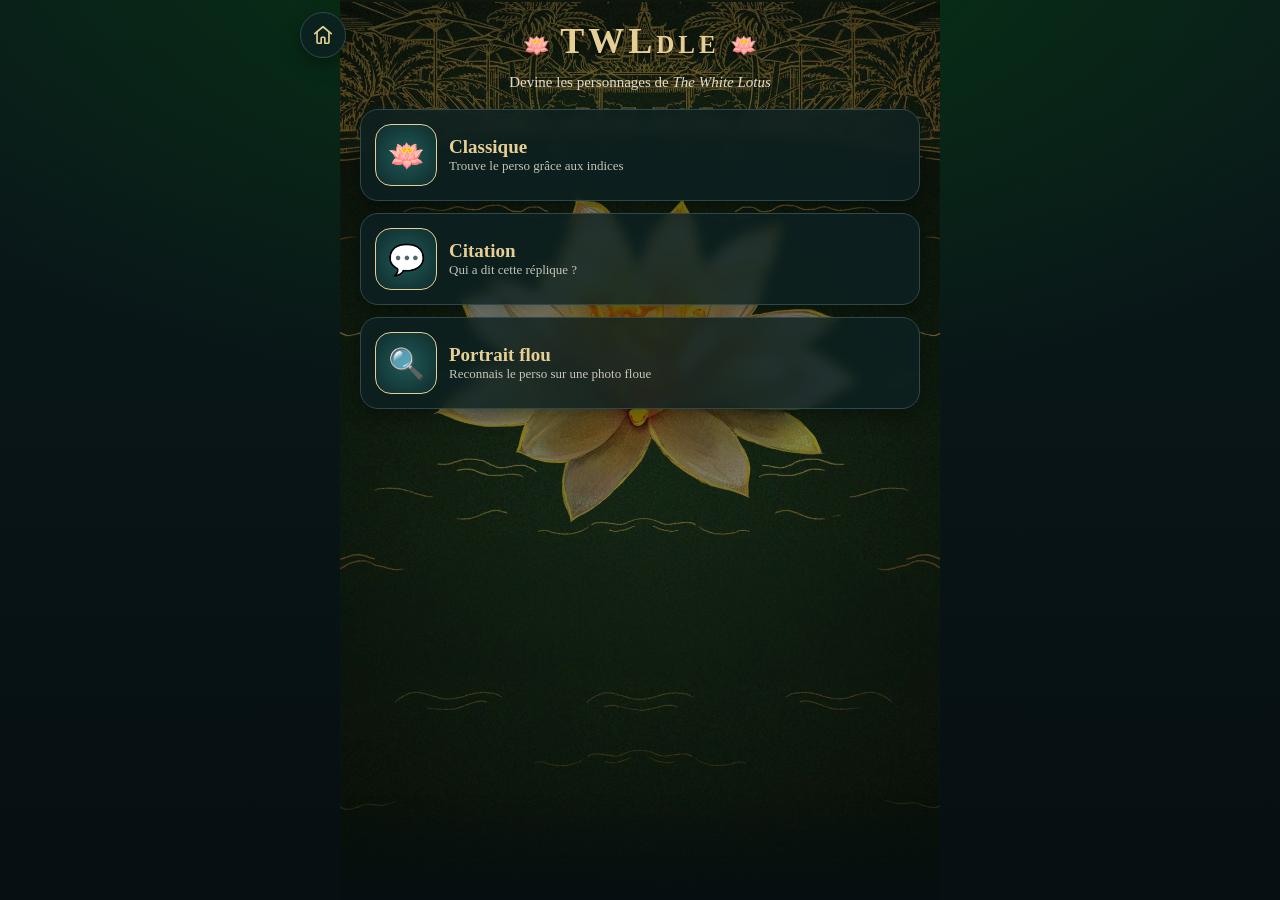
<file: TWLdle/index.html>
<!DOCTYPE html>
<html lang="fr"> 
<head>
  <meta charset="utf-8">
  <meta name="viewport" content="width=device-width, initial-scale=1, viewport-fit=cover">
  <meta name="theme-color" content="#0b1a1c">
  <title>TWLdle</title>
  <link rel="stylesheet" href="css/style.css">
  <link rel="icon" href="images/logo.png" sizes="32x32" href="/assets/icons/favicon-32x32.png">
  <link rel="icon" href="images/logo.png">
  <link rel="apple-touch-icon" href=" images/logo.png">
</head>
<body> 
  <!-- Fond d'écran: place ton image (portrait) dans images/fond.jpg.
       Elle est centrée ; sur les écrans plus larges, le fond de base apparaît sur les côtés. -->
  <div class="wallpaper" aria-hidden="true">
    <img src="images/fond.jpg" alt="" onerror="this.remove()">
  </div>

  <main>
    <h1>TWLdle</h1>

    <div id="home">
      <p class="tag">Devine les personnages de <i>The White Lotus</i></p>
      <div class="cards">
        <button data-t="a"><i>🪷</i><b>Classique</b><small>Trouve le perso grâce aux indices</small></button>
        <button data-t="b"><i>💬</i><b>Citation</b><small>Qui a dit cette réplique ?</small></button>
        <button data-t="c"><i>🔍</i><b>Portrait flou</b><small>Reconnais le perso sur une photo floue</small></button>
      </div>
    </div>

    <button id="back" hidden>← Menu</button>
    <section id="a"></section>
    <section id="b"></section>
    <section id="c"></section>
  </main>

  <script src="js/data.js"></script>
  <script src="../game/utils.js"></script>
  <script src="../game/picker.js"></script>
  <script src="../game/classic-game.js"></script>
  <script src="../game/blur-game.js"></script>
  <script src="../game/citation-game.js"></script>
  
  <script src="../game/home-button.js" data-href="../index.html"></script>
  <script src="js/main.js"></script>
</body>
</html>
</file>
<file: TWLdle/css/style.css>
/* =========================================================
   Lotusdle : thème tropical (teal profond, sable, or pâle)
   ========================================================= */

:root {
  box-sizing: border-box;
  --bg: #0b1a1c;
  --fg: #f1ecdd;
  --card: rgba(13, 32, 34, .82);
  --bd: #2c4a4c;
  --gold: #e6cf94;
  --ac: #8fd3b6;
  --ok: #2f9457;
  --no: #b9503f;
  --mid: #d6963a;
}
a{
  all: unset;
}
html { scroll-padding-top: env(safe-area-inset-top, 0px); }

body {
  margin: 0;
  background: var(--bg);
  color: var(--fg);
  font-family: Georgia, "Palatino Linotype", serif;
  min-height: 100vh;
  padding-top: env(safe-area-inset-top, 0px);
  padding-bottom: env(safe-area-inset-bottom, 0px);
}


/* Fond de base (visible sur les côtés quand l'écran est plus large que l'image) */
.wallpaper {
  position: fixed;
  inset: 0;
  z-index: -1;
  overflow: hidden;
  background:
    radial-gradient(900px 500px at 50% -10%, hwb(135 2% 79%), transparent),
    linear-gradient(#0b1a1c, #060f11);
}

/* Ton image (portrait) : taille FIXE, jamais modifiée par la fenêtre.
   - largeur : 600px (les cartes font 560px), ou toute la largeur sur téléphone ;
   - hauteur : proportionnelle (l'image n'est jamais déformée ni zoomée) ;
   - collée en haut, centrée, assombrie pour la lisibilité ;
   - si l'écran est plus haut que l'image, le bas se fond dans le fond de base ;
     s'il est plus court, le bas de l'image est simplement coupé. */
.wallpaper img {
  position: absolute;
  top: 0;
  left: 50%;
  width: min(600px, 100vw);
  height: auto;
  max-width: none;
  transform: translateX(-50%);
  filter: brightness(.55);
  box-shadow: 0 0 40px rgba(0, 0, 0, .6);
  -webkit-mask-image: linear-gradient(to bottom, #000 88%, transparent);
  mask-image: linear-gradient(to bottom, #000 88%, transparent);
}

main { max-width: 560px; margin: 0 auto; padding: 12px 12px 40px; position: relative; }

h1 {
  font-size: 36px;
  margin: 8px 0 12px;
  text-align: center;
  color: var(--gold);
  font-variant: small-caps;
  letter-spacing: 4px;
  text-shadow: 0 2px 16px rgba(0, 0, 0, .55);
}
h1::before, h1::after { content: "🪷"; font-size: 22px; margin: 0 10px; letter-spacing: 0; }

.tag { text-align: center; opacity: .9; margin: 0 0 18px; font-size: 15px; text-shadow: 0 1px 8px rgba(0,0,0,.6); }

/* Boutons du menu */
.cards { display: grid; gap: 12px; }
.cards button {
  display: grid; grid-template-columns: 60px 1fr; column-gap: 14px; align-items: center;
  text-align: left; font: inherit; color: var(--fg);
  background: var(--card); backdrop-filter: blur(6px);
  border: 1px solid var(--bd); border-radius: 18px; padding: 14px;
  box-shadow: 0 6px 18px rgba(0,0,0,.35); transition: .2s;
}
.cards button:active { border-color: var(--gold); transform: translateY(-2px); }
@media (hover: hover) { .cards button:hover { border-color: var(--gold); transform: translateY(-2px); } }
.cards button:disabled { opacity: .55; transform: none; border-style: dashed; }
.cards i {
  grid-row: 1 / 3; font-style: normal; font-size: 30px; width: 60px; height: 60px; border-radius: 16px;
  display: flex; align-items: center; justify-content: center;
  background: radial-gradient(circle, #1f5a56, #0f2a2c); border: 1px solid var(--gold);
}
.cards b { font-size: 19px; color: var(--gold); align-self: end; }
.cards small { opacity: .8; font-size: 13px; align-self: start; }


#back {
  font: inherit; font-size: 14px; background: var(--card); color: var(--gold);
  border: 1px solid var(--bd); border-radius: 20px; padding: 7px 14px; margin-bottom: 10px;
}
#back[hidden], #home[hidden] { display: none; }

section { display: none; }
section.on { display: block; }

/* Recherche */
.pk { position: relative; }
input {
  width: 100%; box-sizing: border-box; font: inherit; font-size: 16px; padding: 12px;
  border: 1px solid var(--gold); border-radius: 12px;
  background: rgba(10, 26, 28, .92); color: var(--fg); box-shadow: 0 2px 10px rgba(0,0,0,.25);
}
.sg { display: flex; flex-direction: column; margin-top: 4px; }
.sg button {
  font: inherit; text-align: left; padding: 10px 12px; min-height: 44px;
  border: 1px solid var(--bd); border-top: 0; background: var(--card); backdrop-filter: blur(6px); color: var(--fg);
}
.sg button:last-child { border-radius: 0 0 10px 10px; }

button { touch-action: manipulation; -webkit-tap-highlight-color: transparent; }

/* Zone de jeu */
.sub { font-size: 13px; text-align: center; opacity: .85; margin: 0 0 8px; text-shadow: 0 1px 6px rgba(0,0,0,.6); }
.st { text-align: center; margin: 8px 0 14px; }
blockquote {
  margin: 0; padding: 16px; border-left: 4px solid var(--gold);
  background: var(--card); backdrop-filter: blur(6px);
  font-size: 19px; font-style: italic; text-align: left; border-radius: 6px;
}
blockquote small { display: block; margin-top: 8px; font-size: 13px; opacity: .65; }

.chips { display: flex; flex-wrap: wrap; gap: 6px; margin: 8px 0; }
.chip { padding: 5px 10px; border-radius: 14px; background: var(--no); color: #fff; font-size: 13px; box-shadow: 0 1px 4px rgba(0,0,0,.25); }

.win {
  display: flex; flex-direction: column; align-items: center; gap: 10px; text-align: center;
  font-size: 17px; padding: 12px; margin: 10px 0;
  background: var(--card); backdrop-filter: blur(6px);
  border: 2px solid var(--gold); border-radius: 16px; box-shadow: 0 6px 22px rgba(0,0,0,.3);
  animation: pop .5s both;
}
.win.late { animation-delay: 2.7s; }
.win small { display: block; opacity: .75; font-size: 13px; margin-top: 2px; }
@keyframes pop { from { transform: scale(.85); opacity: 0; } to { transform: none; opacity: 1; } }

.nw {
  font: inherit; width: 100%; margin-top: 14px; padding: 11px;
  border: 1px solid var(--gold); background: var(--card); color: var(--gold); border-radius: 12px;
}

/* Tableau du mode classique : 1 colonne nom + 7 indices */
.row { display: grid; grid-template-columns: 1.2fr repeat(7, 1fr); gap: 3px; margin-top: 3px; align-items: stretch; }
.hd .c { background: none; color: var(--gold); font-size: 10px; box-shadow: none; }
.c {
  font-family: system-ui, sans-serif; font-size: 10px; padding: 6px 2px; border-radius: 10px;
  text-align: center; color: #fff; display: flex; align-items: center; justify-content: center;
  word-break: break-word; hyphens: auto; min-height: 40px; font-weight: 600;
  box-shadow: 0 2px 6px rgba(0,0,0,.25);
}
.c.nm { background: var(--card); backdrop-filter: blur(6px); color: var(--fg); border: 1px solid var(--bd); font-weight: 700; }
.ok { background: var(--ok); } .no { background: var(--no); } .mid { background: var(--mid); }
.row.new .c { animation: flip .55s both; animation-delay: calc((var(--i, -1) + 1) * .45s); }
@keyframes flip { from { transform: rotateX(90deg) scale(.8); opacity: 0; } to { transform: none; opacity: 1; } }

/* Portraits : images/<nom>.jpg, initiales si absent */ 
.av {
  position: relative; border-radius: 50%; background: #1a4a48; color: #fff; font-weight: 700;
  display: flex; align-items: center; justify-content: center; overflow: hidden;
  border: 3px solid var(--gold); flex: none;
}
.av.lg { width: 120px; height: 120px; font-size: 38px; }
.av img { position: absolute; inset: 0; width: 100%; height: 100%; object-fit: cover; z-index: 2; }
.av span { display: flex; align-items: center; justify-content: center; width: 100%; height: 100%; color: var(--gold); }
.av.fallback img { display: none; }

@media (max-width: 480px) {
  main { padding-left: 6px; padding-right: 6px; }
  h1 { font-size: 30px; }
  .row { gap: 2px; }
  .c { font-size: 8px; padding: 5px 1px; min-height: 42px; border-radius: 7px; }
  .hd .c { font-size: 7.5px; }
}


/* Photo du mode Portrait flou : carré uniforme pour tous les personnages */
.flou-cadre {
  width: min(100%, 340px);
  aspect-ratio: 1 / 1;
  margin: 10px auto;
  overflow: hidden;
  border: 2px solid var(--gold);
  border-radius: 16px;
  background: rgba(10, 26, 28, .92);
  box-shadow: 0 6px 22px rgba(0, 0, 0, .35);
}
.flou-photo {
  display: block;
  width: 100%;
  height: 100%;
  object-fit: cover;
  transition: filter .25s ease;
}
.win .flou-cadre {
  width: min(100%, 280px);
  margin: 0 auto 4px;
}
</file>
